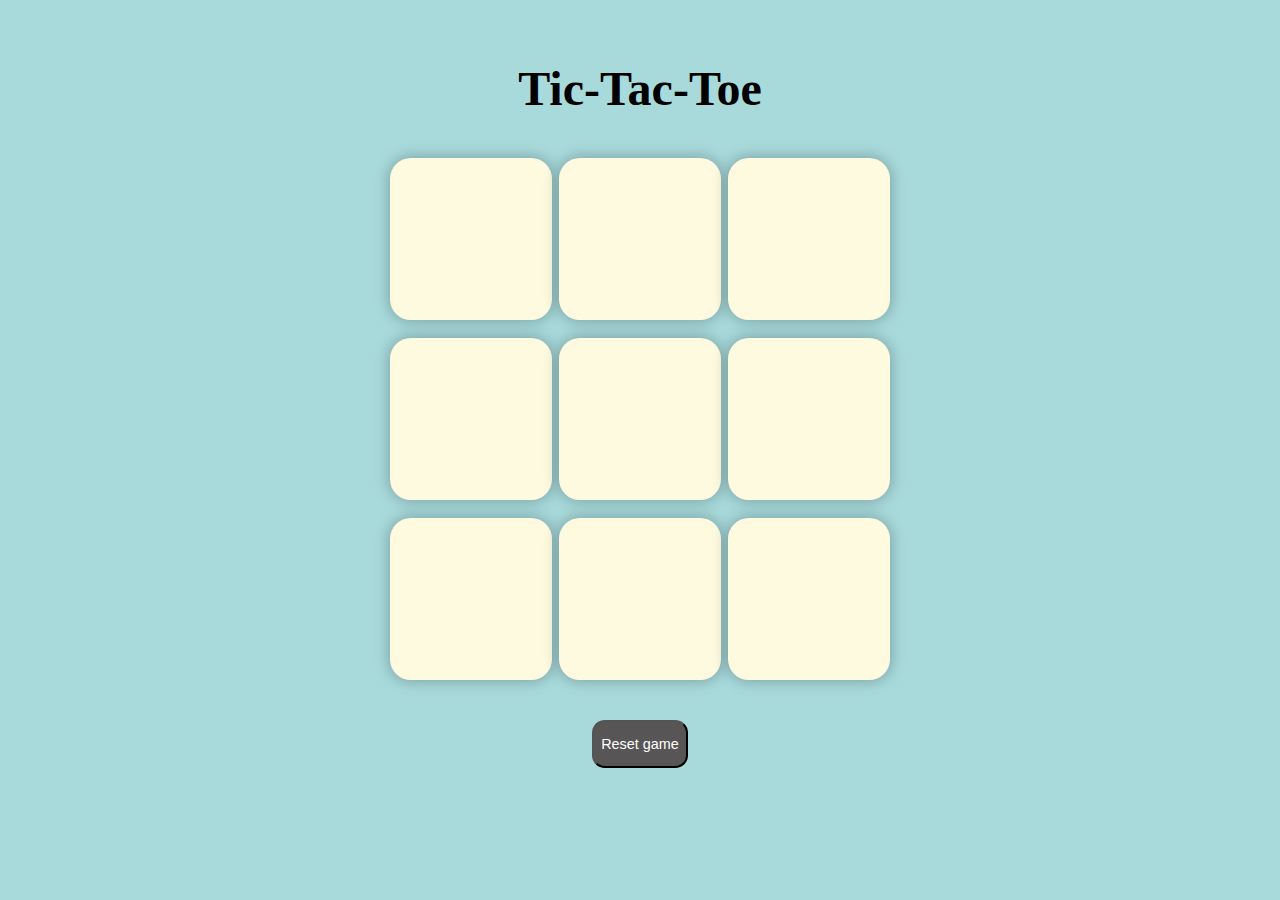
<file: index.html>
<!DOCTYPE html>
<html lang="en">
<head>
    <meta charset="UTF-8">
    <meta name="viewport" content="width=device-width, initial-scale=1.0">
    <title>tic-tac-toe</title>
    <link rel="stylesheet" href="project1.css">
</head>
<body>
    
    <main >
     <div class="winBox hide">
            <p id="winMsg">WINNER</p> 
            <div class="winImage hide1">
                <img src="happy img.png" alt=""  height="230px">
            </div>

            <div class="drawImage hide2">
                <img src="bored img.png" alt=""  height="230px">
            </div>
            
            <button id="newBtn">New game</button>
     </div>
     <h1> Tic-Tac-Toe</h1>
     <p id="turn"> </p>
     <div class="container">
         <button class="box"> </button>
         <button class="box"> </button>
         <button class="box"> </button>
         <button class="box"> </button>
         <button class="box"> </button>
         <button class="box"> </button>
         <button class="box"> </button>
         <button class="box"> </button>
         <button class="box"> </button>
     </div>
        <button class="reset">Reset game</button>
               

    </main>
 <script src="project1.js"></script>
</body>
</html>
</file>
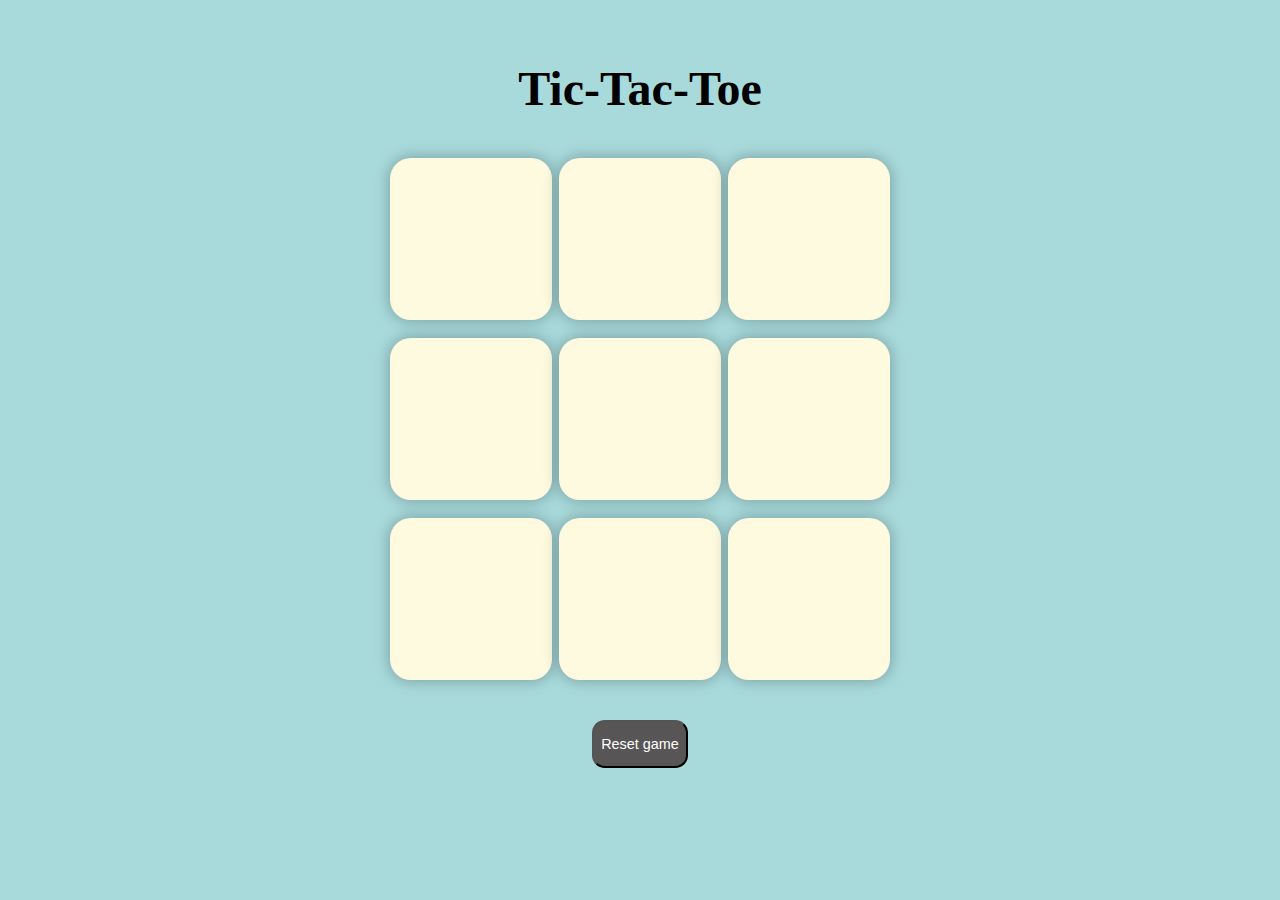
<file: project1.html>
<!DOCTYPE html>
<html lang="en">
<head>
    <meta charset="UTF-8">
    <meta name="viewport" content="width=device-width, initial-scale=1.0">
    <title>tic-tac-toe</title>
    <link rel="stylesheet" href="project1.css">
</head>
<body>
    
    <main >
     <div class="winBox hide">
            <p id="winMsg">WINNER</p> 
            <div class="winImage hide1">
                <img src="happy img.png" alt=""  height="230px">
            </div>

            <div class="drawImage hide2">
                <img src="bored img.png" alt=""  height="230px">
            </div>
            
            <button id="newBtn">New game</button>
     </div>
     <h1> Tic-Tac-Toe</h1>
     <p id="turn"> </p>
     <div class="container">
         <button class="box"> </button>
         <button class="box"> </button>
         <button class="box"> </button>
         <button class="box"> </button>
         <button class="box"> </button>
         <button class="box"> </button>
         <button class="box"> </button>
         <button class="box"> </button>
         <button class="box"> </button>
     </div>
        <button class="reset">Reset game</button>
               

    </main>
 <script src="project1.js"></script>
</body>
</html>
</file>
<file: project1.css>
*{
    margin: 0;
    padding: 0;
}

body{
    background-color: #a8dadc;
    /* background-image: url("image.png");
    opacity: 0.3; */
    background-repeat: no-repeat;
    text-align: center;
    display: flex;
    flex-wrap: wrap;
    justify-content: center;
    align-items: center;
}

.container{
    height: 60vh;
    width: 60vh;
    margin-top: 2rem;
    /* margin-left: 2rem; */
    text-align: center;
    display: flex;
    flex-wrap: wrap;
    justify-content: center;
    align-items: center;
}

.box{
    height: 18vmin;
    width: 18vmin;
    background-color: #fefae0;
    margin: 3px;
    margin-right: 4px;
    margin-bottom: 1px;
    border-radius: 1.3rem;
    color: #c1121f;
    font-size: 4rem;
    border: none;
    box-shadow: 0 0 1rem rgba(0,0,0,0.3 );
}

h1{
    margin-top: 3.8rem;
    font-size: 3rem;
}

#turn{
    margin-top: 7px;
    margin-bottom: 4px;
    font-size: 16px;
    font-size: 1.6rem;
    color: rgb(87, 85, 85);
}

.reset{
    height:3rem ;
    width:6rem ;
    border-radius: 0.8rem;
    margin-top: 2rem;
    font-size: 0.9rem;
    background-color: rgb(87, 85, 85);
    color: white;
}

#newBtn{
    height:3rem ;
    width:6rem ;
    border-radius: 0.8rem;
    font-size: 0.9rem;
    margin-top: 2rem;
    background-color: rgb(87, 85, 85);
    color: white;
    margin-bottom: 3vmin;
}

.winBox{
    /* visibility: hidden; */
    font-size: 7vmin;
    color:black;
    height: 100vmin;
    display: flex;
    justify-content: center;
    align-items: center;
    flex-direction: column;
}

.hide, .hide1, .hide2{
    display: none;
} 

@media(max-width: 576px){
    .container{
        height: 50vh;
        width: 50vh;
        text-align: center;
        display: flex;
        flex-wrap: wrap;
        justify-content: center;
        align-items: center; 
    }

    .box{
        margin-bottom: 6px;
        font-size: 36px;
     }

    .winBox{
        margin-top: 19px;
    }

    #newBtn{
        margin-bottom: 20px;
    }
}


@media(max-width: 474px){
    .container{
        height: 70%;
        width: 70%;
        text-align: center;
        display: flex;
        flex-wrap: wrap;
        justify-content: center;
        align-items: center;
        margin-left: 50px;
    }

    .box{
        border-radius: 0.8rem;
    }
  
    #winMsg{
          font-size: 35px;
    }

    #winbox h1{
        margin-top: 50px;
    }
}
</file>
